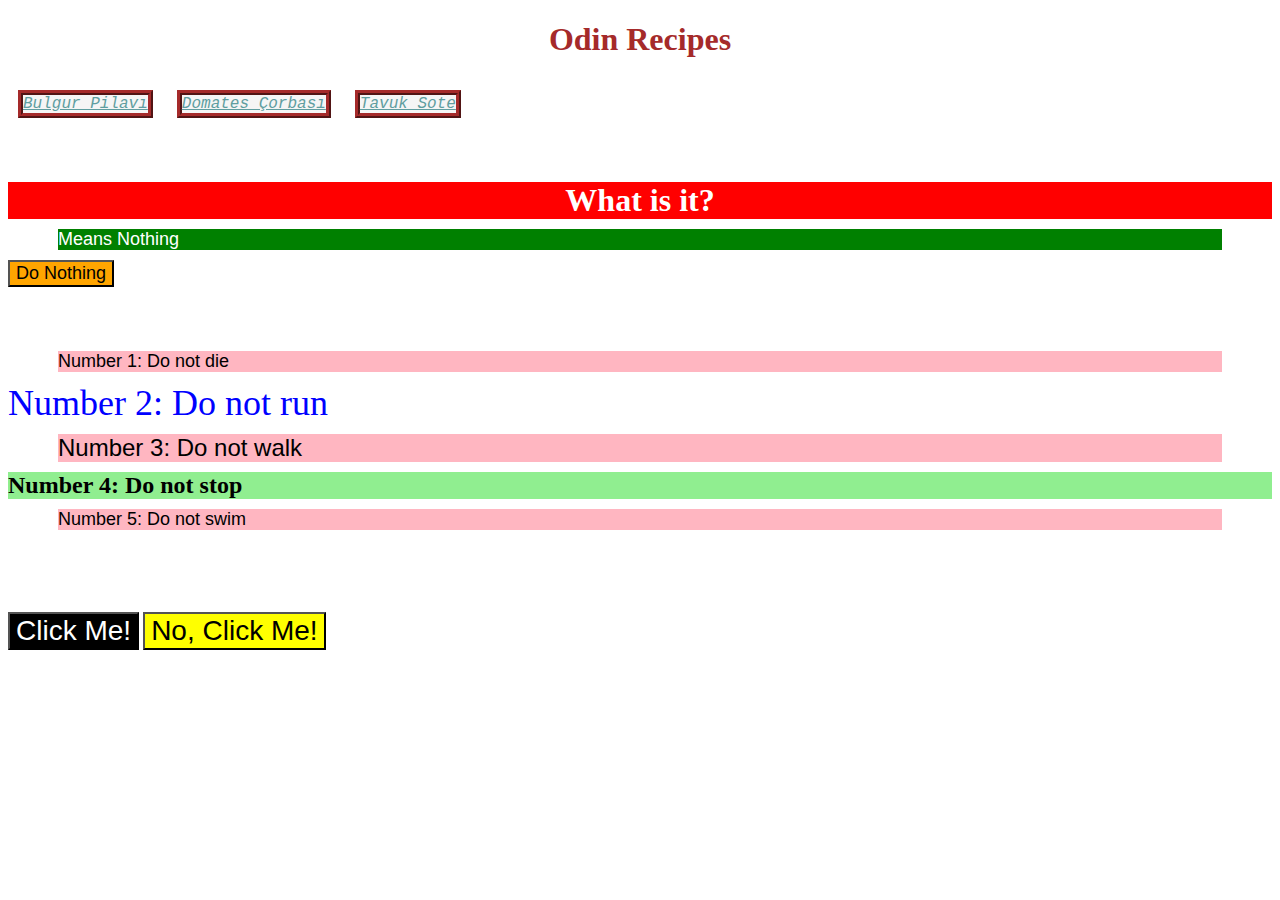
<file: index.html>
<!DOCTYPE html>

<html>

<head lang="tr">
    <meta charset="utf-8">
    <link rel="stylesheet" href="styles.css">
    <title>Tarifler</title>
    <style>
        p.css {
            background-color: green;
            color: white;
            font-size: 18px;
        }
    </style>
</head>

<body>
    <h1>Odin Recipes</h1>
    <a href="./recipes/bulgur-pilavi.html">Bulgur Pilavı</a>
    <a href="./recipes/domates-corbasi.html">Domates Çorbası</a>
    <a href="./recipes/tavuk-sote.html">Tavuk Sote</a>

    <br><br>
    <br><br>

    <div class="css">What is it?</div>
    <p class="css">Means Nothing</p>
    <button style="background-color: orange; font-size: 18px;">Do Nothing</button>

    <br><br>
    <br><br>


    <p class="cool">Number 1: Do not die</p>
    <div id="tu">Number 2: Do not run</div>
    <p class="cool" id="tri">Number 3: Do not walk</p>
    <div id="for">Number 4: Do not stop</div>
    <p class="cool">Number 5: Do not swim</p>

    <br><br>
    <br><br>

    <button class="group1">Click Me!</button>
    <button class="group2">No, Click Me!</button>


</body>
</html>
</file>
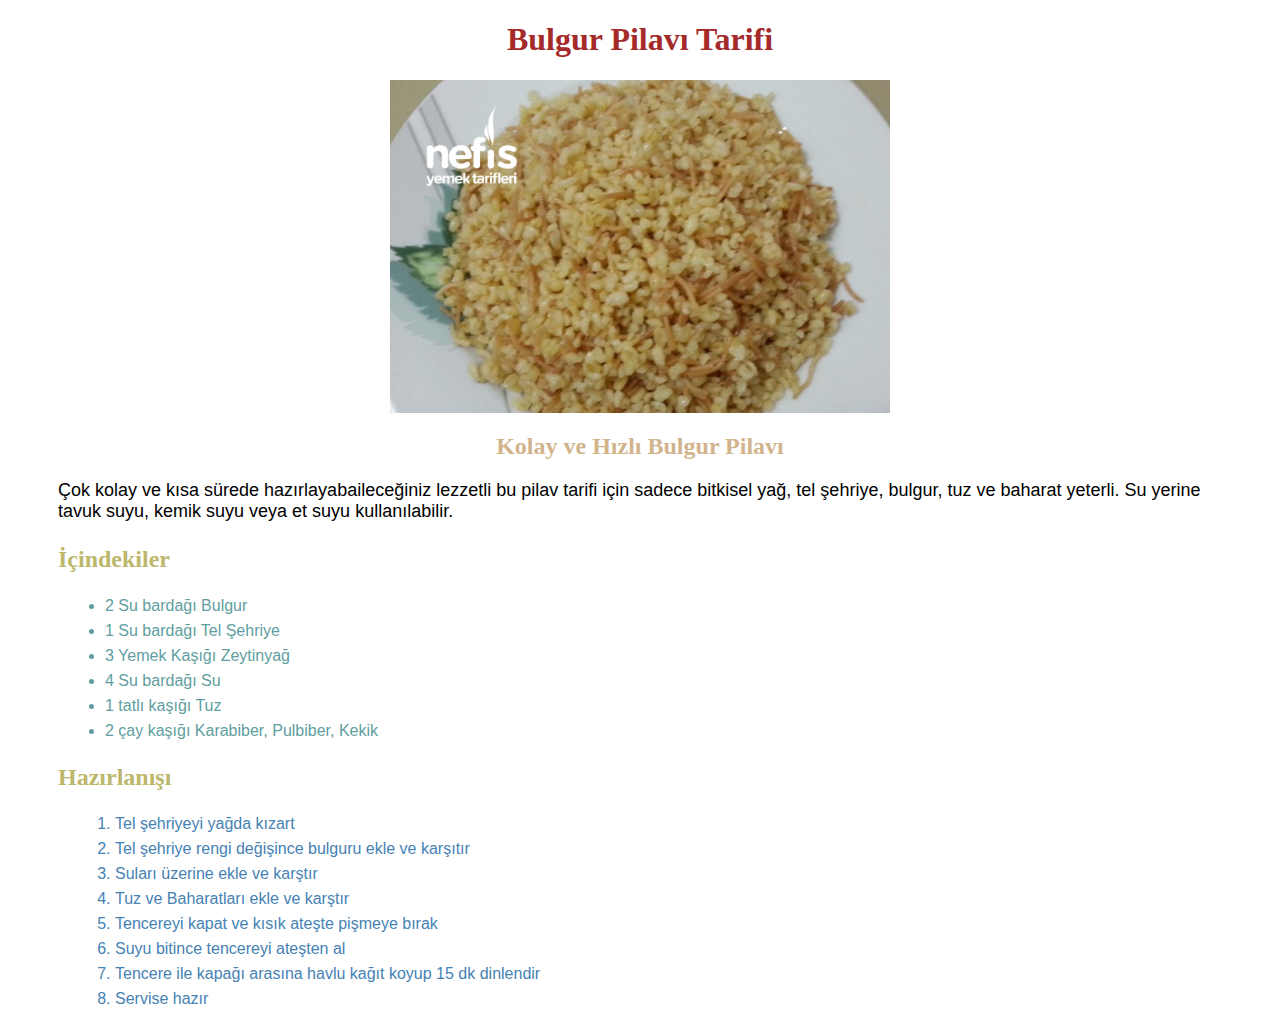
<file: recipes/bulgur-pilavi.html>
<!DOCTYPE html>
<html lang="tr">
<head>
    <meta charset="UTF-8">
    <meta name="viewport" content="width=device-width, initial-scale=1.0">
    <link rel="stylesheet" href="../styles.css">
    <title>BULGUR PİLAVI</title>
</head>
<body>
    <h1>Bulgur Pilavı Tarifi</h1>
    <img src="../images/bulgur_pilavi.jpg" alt="Bulgur Pilavi">
    
    <h2>Kolay ve Hızlı Bulgur Pilavı</h2>
    <p>
        Çok kolay ve kısa sürede hazırlayabaileceğiniz lezzetli 
        bu pilav tarifi için sadece bitkisel yağ, tel şehriye, bulgur,
        tuz ve baharat yeterli. Su yerine tavuk suyu, kemik suyu veya et suyu kullanılabilir.
    </p>
    
    <h3>İçindekiler</h3>

    <ul>
        <li>2 Su bardağı Bulgur</li>
        <li>1 Su bardağı Tel Şehriye</li>
        <li>3 Yemek Kaşığı Zeytinyağ</li>
        <li>4 Su bardağı Su</li>
        <li>1 tatlı kaşığı Tuz</li>
        <li>2 çay kaşığı Karabiber, Pulbiber, Kekik</li>
    </ul>

    <h3>Hazırlanışı</h3>

    <ol>
        <li>Tel şehriyeyi yağda kızart</li>
        <li>Tel şehriye rengi değişince bulguru ekle ve karşıtır</li>
        <li>Suları üzerine ekle ve karştır</li>
        <li>Tuz ve Baharatları ekle ve karştır</li>
        <li>Tencereyi kapat ve kısık ateşte pişmeye bırak</li>
        <li>Suyu bitince tencereyi ateşten al</li>
        <li>Tencere ile kapağı arasına havlu kağıt koyup 15 dk dinlendir</li>
        <li>Servise hazır</li>
    </ol>

</body>
</html>
</file>
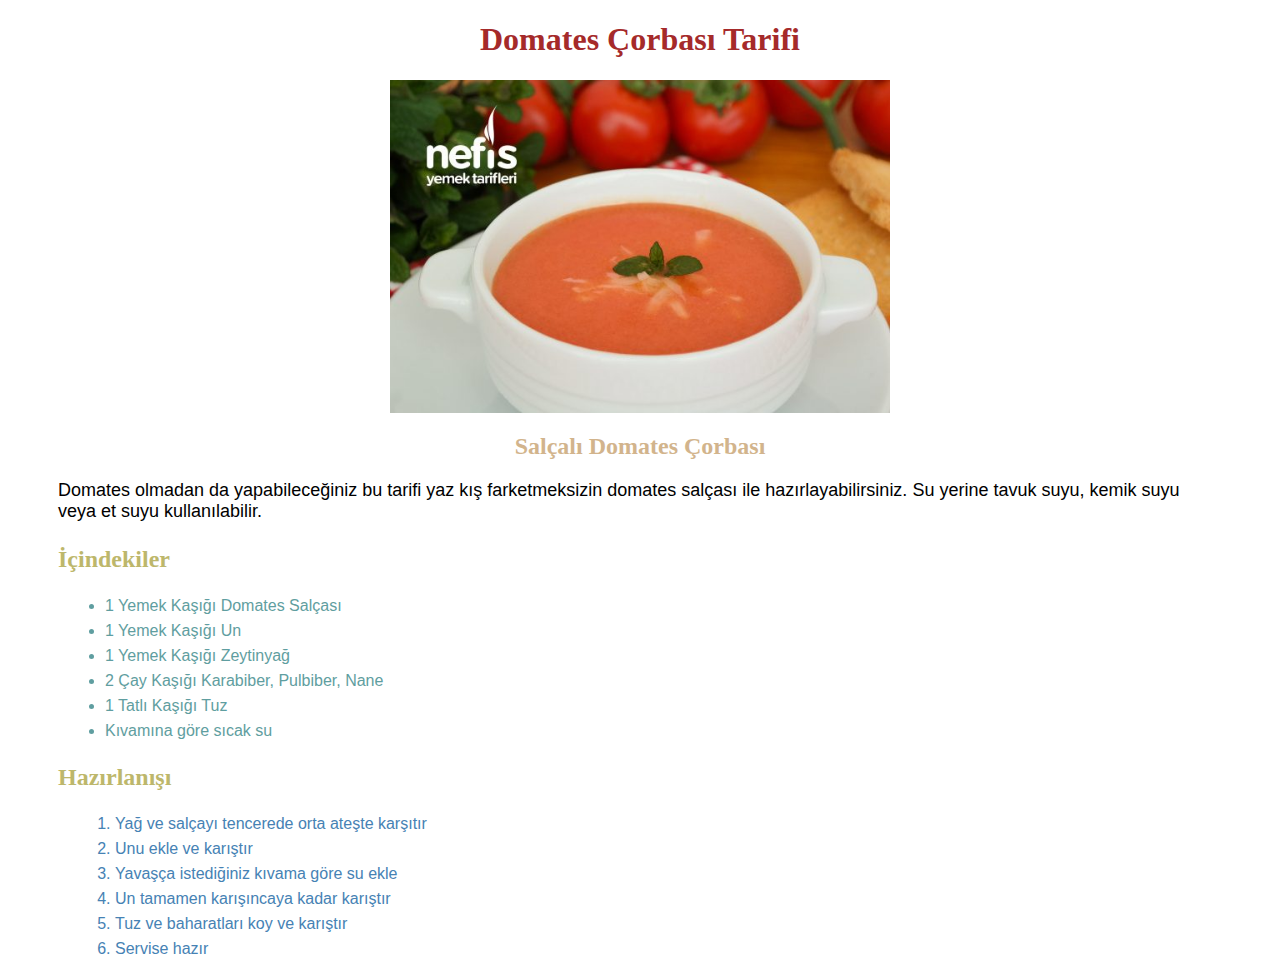
<file: recipes/domates-corbasi.html>
<!DOCTYPE html>
<html lang="tr">
<head>
    <meta charset="UTF-8">
    <meta name="viewport" content="width=device-width, initial-scale=1.0">
    <link rel="stylesheet" href="../styles.css">

    <title>DOMATES CORBASI</title>
</head>
<body>
    <h1>Domates Çorbası Tarifi</h1>
    <img src="../images/domates_corbasi.jpg" alt="Domates Çorbası">
    
    <h2>Salçalı Domates Çorbası</h2>
    <p>
        Domates olmadan da yapabileceğiniz bu tarifi
        yaz kış farketmeksizin domates salçası ile hazırlayabilirsiniz.
        Su yerine tavuk suyu, kemik suyu veya et suyu kullanılabilir.
    </p>

    <h3>İçindekiler</h3>

    <ul>
        <li>1 Yemek Kaşığı Domates Salçası</li>
        <li>1 Yemek Kaşığı Un</li>
        <li>1 Yemek Kaşığı Zeytinyağ</li>
        <li>2 Çay Kaşığı Karabiber, Pulbiber, Nane</li>
        <li>1 Tatlı Kaşığı Tuz</li>
        <li>Kıvamına göre sıcak su</li>
    </ul>

    <h3>Hazırlanışı</h3>

    <ol>
        <li>Yağ ve salçayı tencerede orta ateşte karşıtır</li>
        <li>Unu ekle ve karıştır</li>
        <li>Yavaşça istediğiniz kıvama göre su ekle</li>
        <li>Un tamamen karışıncaya kadar karıştır</li>
        <li>Tuz ve baharatları koy ve karıştır</li>
        <li>Servise hazır</li>
    </ol>

</body>
</html>
</file>
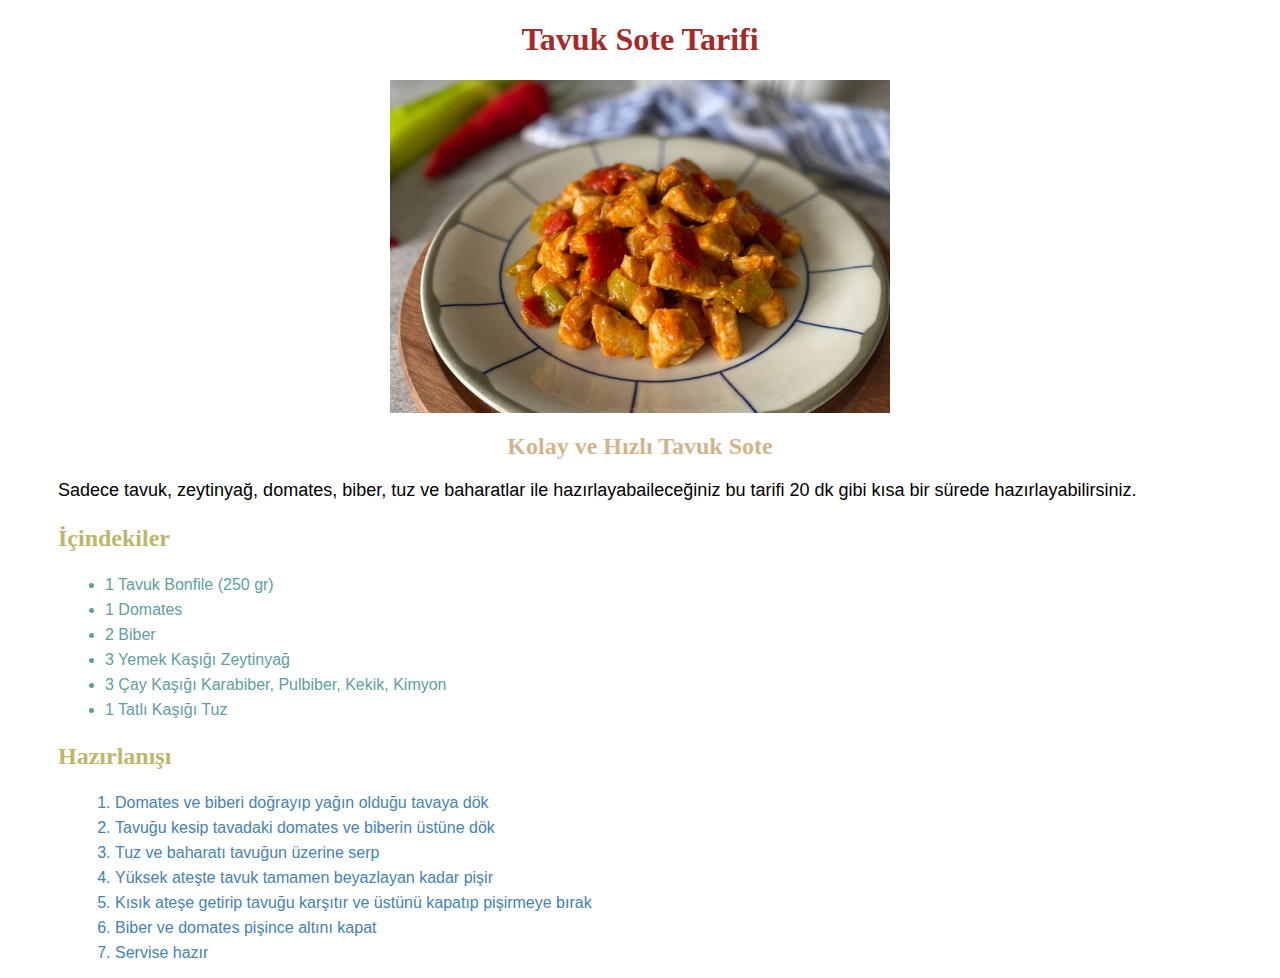
<file: recipes/tavuk-sote.html>
<!DOCTYPE html>
<html lang="tr">
<head>
    <meta charset="UTF-8">
    <meta name="viewport" content="width=device-width, initial-scale=1.0">
    <link rel="stylesheet" href="../styles.css">
    <title>TAVUK SOTE</title>
</head>
<body>
    <h1>Tavuk Sote Tarifi</h1>
    <img src="../images/tavuk_sote.jpg" alt="Tavuk Sote">
    
    <h2>Kolay ve Hızlı Tavuk Sote</h2>
    <p>
        Sadece tavuk, zeytinyağ, domates, biber, tuz ve baharatlar ile 
        hazırlayabaileceğiniz bu tarifi 20 dk gibi kısa bir 
        sürede hazırlayabilirsiniz.
    </p>

    <h3>İçindekiler</h3>

    <ul>
        <li>1 Tavuk Bonfile (250 gr)</li>
        <li>1 Domates</li>
        <li>2 Biber</li>
        <li>3 Yemek Kaşığı Zeytinyağ</li>
        <li>3 Çay Kaşığı Karabiber, Pulbiber, Kekik, Kimyon</li>
        <li>1 Tatlı Kaşığı Tuz</li>
    </ul>

    <h3>Hazırlanışı</h3>

    <ol>
        <li>Domates ve biberi doğrayıp yağın olduğu tavaya dök</li>
        <li>Tavuğu kesip tavadaki domates ve biberin üstüne dök</li>
        <li>Tuz ve baharatı tavuğun üzerine serp</li>
        <li>Yüksek ateşte tavuk tamamen beyazlayan kadar pişir</li>
        <li>Kısık ateşe getirip tavuğu karşıtır ve üstünü kapatıp pişirmeye bırak</li>
        <li>Biber ve domates pişince altını kapat</li>
        <li>Servise hazır</li>
    </ol>

</body>
</html>
</file>
<file: styles.css>
* {
}


img {
    width: 500px;
    height: auto;
    display: block;
    margin-left: auto;
    margin-right: auto;
}

h1 {
    font-size: xx-large;
    text-align: center;
    color: brown;
}

h2 {
    font-size: x-large;
    text-align: center;
    color: tan;
}

h3 {
    font-family: Georgia, 'Times New Roman', Times, serif;
    font-size: x-large;
    color: darkkhaki;
    margin-left: 50px;
}

ul {
    font-family: Impact, Haettenschweiler, 'Arial Narrow Bold', sans-serif;
    color: cadetblue;
    margin-left: 50px;
}

ol {
    font-family: Verdana, Geneva, Tahoma, sans-serif;
    color: steelblue;
    margin-left: 60px;

}

p {
    font-family: 'Lucida Sans', 'Lucida Sans Regular', 'Lucida Grande', 'Lucida Sans Unicode', Geneva, Verdana, sans-serif;
    font-size: large;
    margin: 10px 50px;
}

a {
    color: cadetblue;
    border-color: black;
    background-color: whitesmoke;
    font-weight: 500;
    font-family: 'Courier New', Courier, monospace;
    font-style: italic;
    display: inline-block;
    margin: 10px;
    border: 5px ridge brown;
    width: fit-content;

}

div.css {
    background-color: red;
    color: white;
    font-size: 32px;
    text-align: center;
    font-weight: bold;
}

button {
    font-size: 28px;
    font-family: Helvetica, 'Times New Roman', sans-serif;
}

li {
    margin: 7px;
}

.group1 {
    background-color: black;
    color: white;
}

.group2 {
    background-color: yellow;
}

.cool{
    background-color: rgb(255,182,193);
    font-family: Verdana, DejaVu-Sans, sans-serif;
}

#tu {
    color: rgb(0, 0, 255);
    font-size: 36px;
}

#tri {
    font-size: 24px;
}

#for {
    background-color: #90ee90;
    font-size: 24px;
    font-weight: bold;
}
</file>
